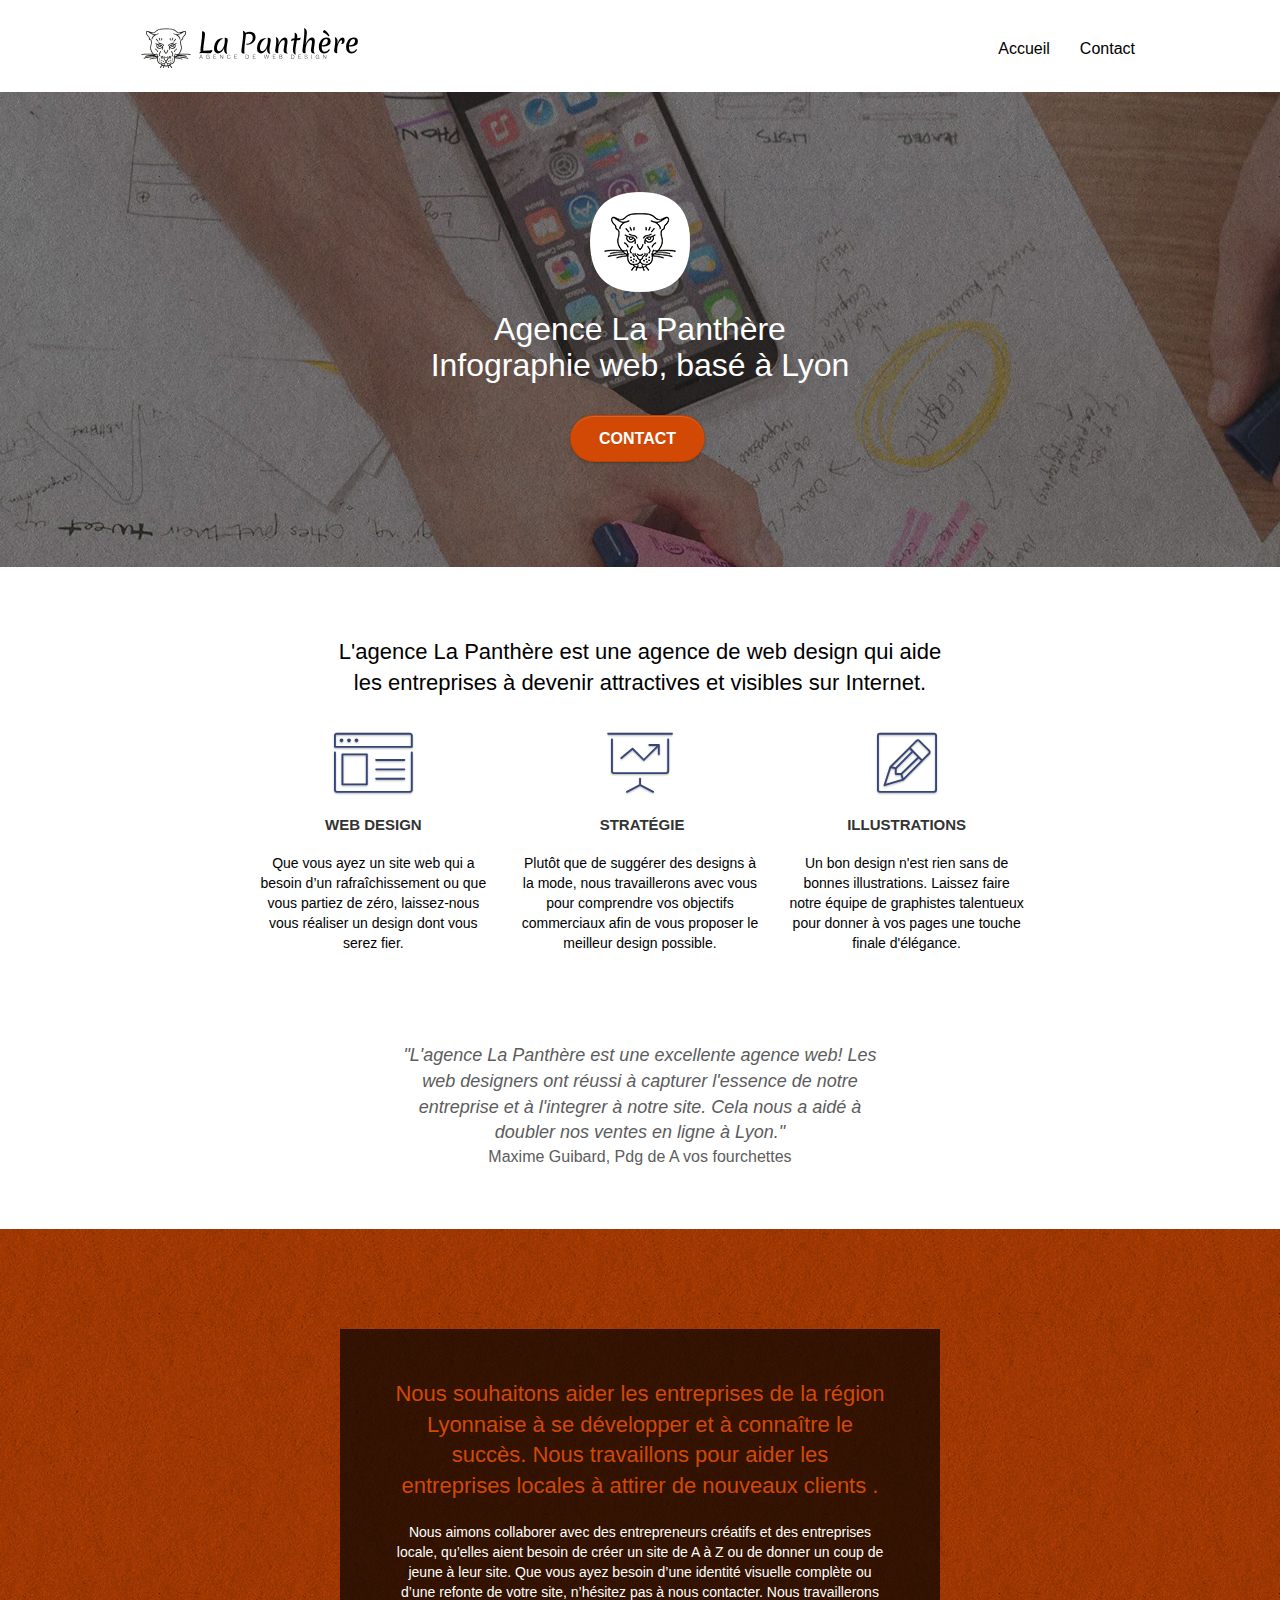
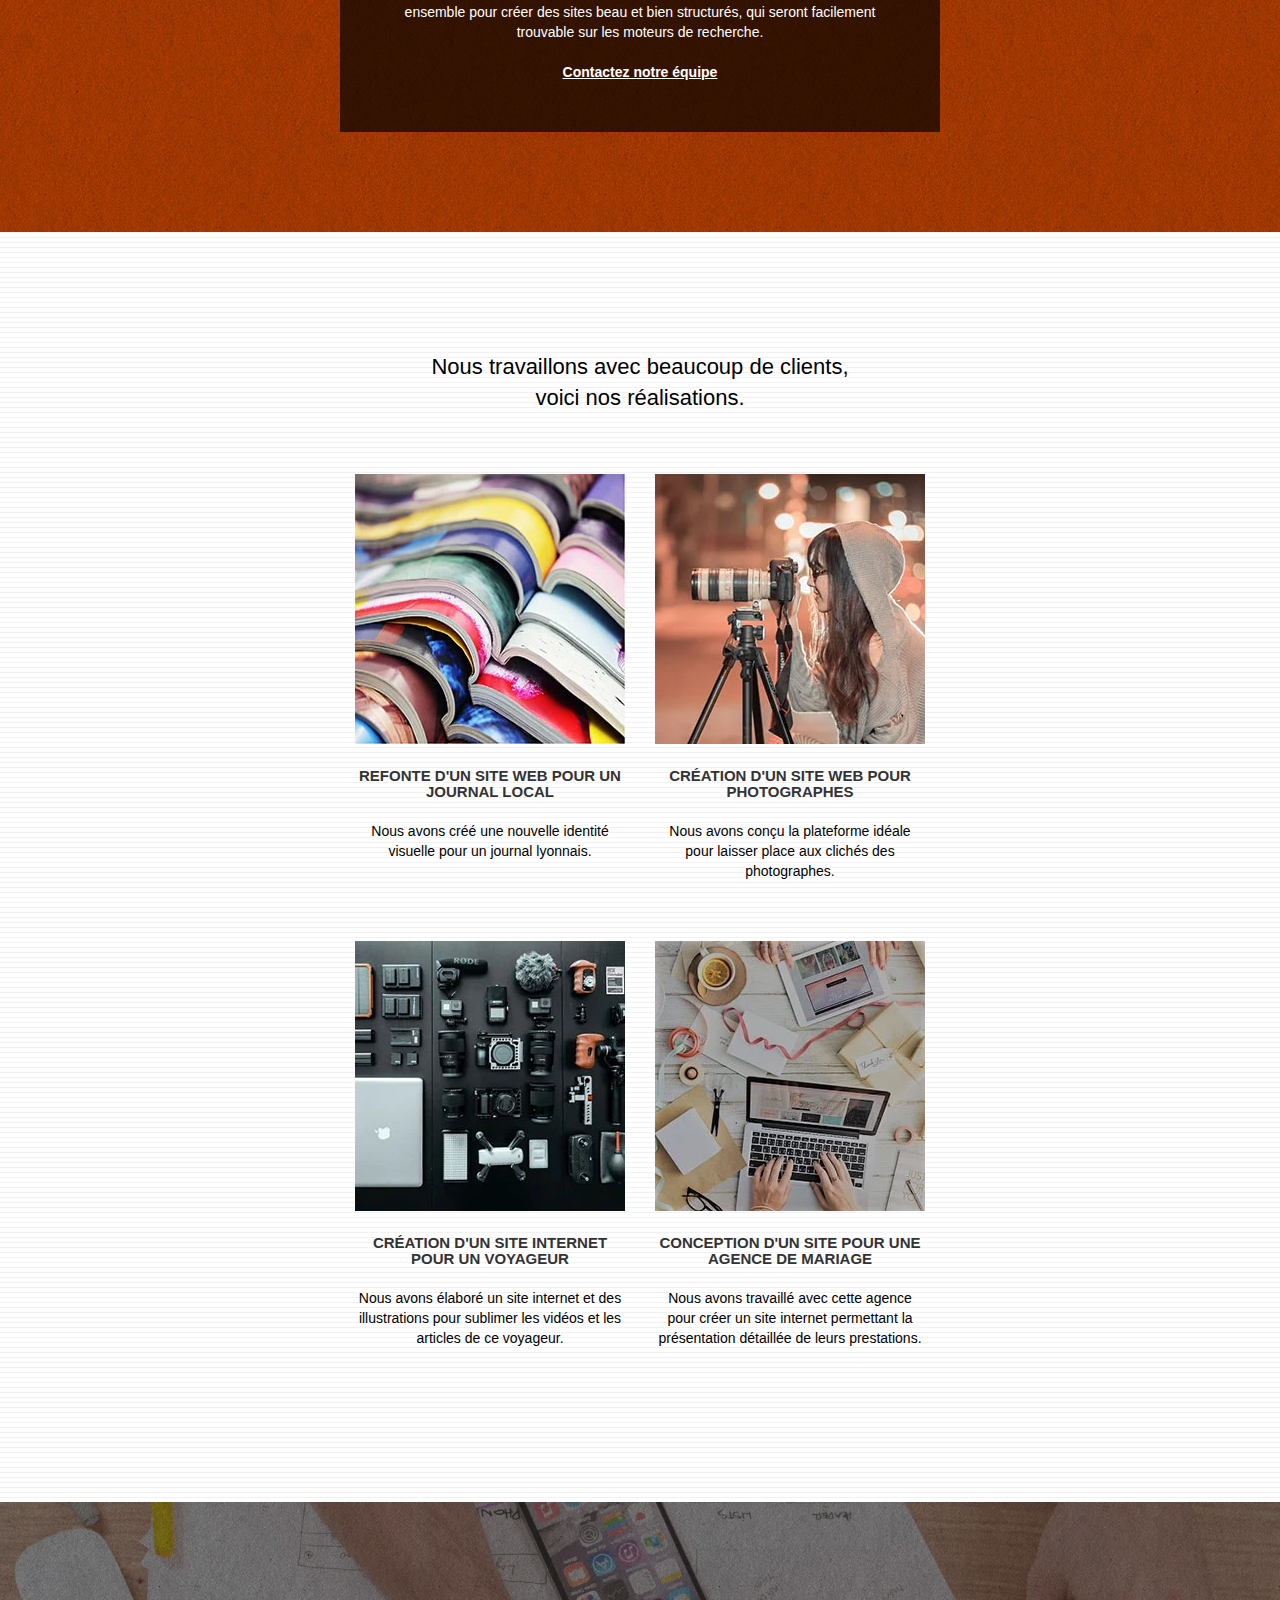
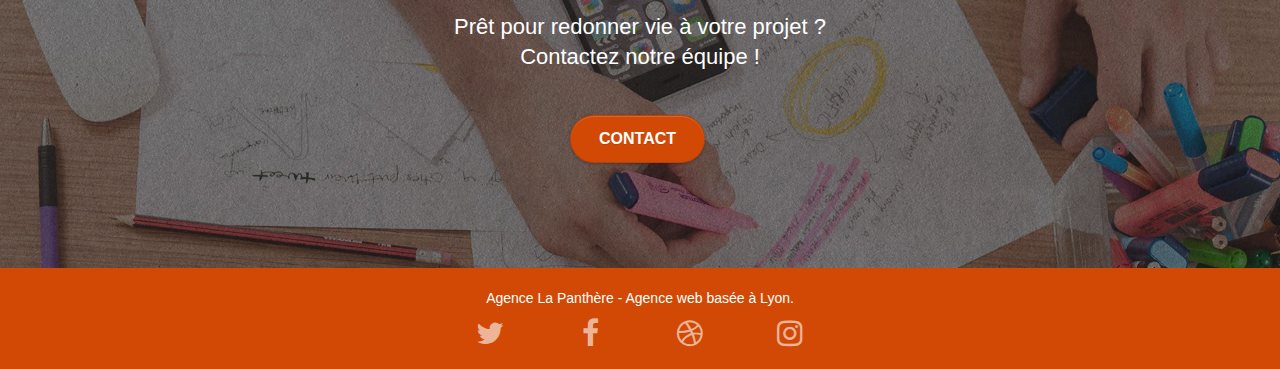
<file: index.html>
<!doctype html>
<html lang="fr">
<head>
    <meta charset="utf-8">
    <meta name="description" content="Entreprise de webdesign basé à Lyon, pour faire gagner en attractivité et visibilité votre entreprise">
    <meta name="viewport" content="width=device-width, initial-scale=1.0, viewport-fit=cover">
    <link rel="shortcut icon" type="image/png" href="favicon.jpg">
    
	<link rel="preload" as="style" href="./css/bootstrap.css">
	<link rel="stylesheet" href="./css/bootstrap.css">
	<link rel="stylesheet" type="text/css" href="style.css">
	<link rel="stylesheet" type="text/css" href="./css/font-awesome.css">
	<link rel="stylesheet" type="text/css" href="./css/et-line.css">
	
    
	<script src="./js/jquery-2.1.0.js" async></script>
	<script src="./js/bootstrap.js" async></script>
	<script src="./js/blocs.js" async></script>
	<script src="./js/jquery.touchSwipe.js" defer></script>
	<script src="./js/gmaps.js" async></script>

    <title>La Panthère - Entreprise webdesign de Lyon</title>

    
<!-- Analytics -->
 
<!-- Analytics END -->
    
</head>
<body>
<!-- Principal conteneur -->
<div class="page-container">
    
<!-- bloc-0 -->
<div class="bloc bgc-white l-bloc " id="bloc-0">
	<div class="container bloc-sm">
		<nav class="navbar row">
			<div class="navbar-header">
				<a class="navbar-brand" href="index.html"><img src="img/agence-la-panthere-monochrome.svg" alt="Logo de l'entreprise de webdesign de Lyon La Panthère"/></a>
				<button id="nav-toggle" type="button" class="ui-navbar-toggle navbar-toggle" data-toggle="collapse" data-target=".navbar-1">
					<span class="sr-only">Toggle navigation</span><span class="icon-bar"></span><span class="icon-bar"></span><span class="icon-bar"></span>
				</button>
			</div>
			<div class="collapse navbar-collapse navbar-1 special-dropdown-nav">
				<ul class="site-navigation nav navbar-nav">
					<li>
						<a href="index.html">Accueil</a>
					</li>

					<li>
						<a href="contact.html">Contact</a>
					</li>
				</ul>
			</div>
		</nav>
	</div>
</div>
<!-- bloc-0 END -->

<!-- bloc-1-presentation -->
<div class="bloc bgc-dark-slate-blue bg-banniere d-bloc bg-t-edge bloc-bg-texture texture-paper b-parallax" id="bloc-1-hero">
	<div class="container bloc-lg">
		<div class="row tight-width-whitespace">
			<div class="col-sm-12">
				<img src="img/logo.webp" class="center-block image-resize-mode" alt="Logo de l'entreprise de webdesign de Lyon La Panthère" />
				<h1 class="text-center hero-bloc-text white ">
					Agence La Panthère <br/>
					Infographie web, basé à Lyon
				</h1>
				<div class="text-center">
					<a href="contact.html" class="btn btn-lg btn-clean btn-rd cta-hero btn-atomic-tangerine" id="cta-hero">Contact</a>
				</div>
			</div>
		</div>
	</div>
</div>
<!-- bloc-1-presentation END -->

<!-- bloc-2-services -->
<div class="bloc bgc-white l-bloc" id="bloc-2-services">
	<div class="container bloc-md">
		<div class="row">
			<div class="col-sm-12 text-center">
				<h2>L'agence La Panthère est une agence de web design qui aide <br /> les entreprises à devenir attractives et visibles sur Internet.</h2>
			</div>
		</div>
		<div class="row voffset-lg med-width-whitespace">
			<div class="col-sm-4">
				<div class="text-center">
					<span class="et-icon-browser sm-shadow icon-dark-slate-blue icons icon-lg"></span>
				</div>
				<h3 class="mg-md text-center">
					Web design
				</h3>
				<p class="text-center ">
					Que vous ayez un site web qui a besoin d&rsquo;un rafraîchissement ou que vous partiez de zéro, laissez-nous vous réaliser un design dont vous serez fier.
				</p>
			</div>
			<div class="col-sm-4">
				<div class="text-center">
					<span class="et-icon-presentation sm-shadow icon-dark-slate-blue icons icon-lg"></span>
				</div>
				<h3 class="mg-md text-center">
					&nbsp;Stratégie
				</h3>
				<p class="text-center ">
					Plutôt que de suggérer des designs à la mode, nous travaillerons avec vous pour comprendre vos objectifs commerciaux afin de vous proposer le meilleur design possible.<br>
				</p>
			</div>
			<div class="col-sm-4">
				<div class="text-center">
					<span class="et-icon-edit sm-shadow icon-dark-slate-blue icons icon-lg"></span>
				</div>
				<h3 class="mg-md text-center">
					Illustrations
				</h3>
				<p class="text-center ">
					Un bon design n'est rien sans de bonnes illustrations. Laissez faire notre équipe de graphistes talentueux pour donner à vos pages une touche finale d'élégance.
				</p>
			</div>
		</div>
		<div class="row voffset-lg voffset">
			<div class="col-xs-12 col-md-8 col-md-offset-2 text-center">
				<p class="citation">"L'agence La Panthère est une excellente agence web! Les <br/> web designers ont réussi à capturer l'essence de notre <br/> entreprise et à l'integrer à notre site. Cela nous a aidé à <br/> doubler nos ventes en ligne à Lyon." </p>
				<p class="citation_author">Maxime Guibard, Pdg de A vos fourchettes</p>

			</div>
		</div>
	</div>
</div>
<!-- bloc-2-services END -->

<!-- bloc-3-what-i-do -->
<div class="bloc tc-white bgc-atomic-tangerine bg-presentation d-bloc bloc-bg-texture texture-paper b-parallax" id="bloc-3-what-i-do">
	<div class="container bloc-lg">
		<div class="row tight-width-whitespace black-background">
			<div class="col-sm-12">
				<h2 class="mg-md text-center tc-white">
					Nous souhaitons aider les entreprises de la région Lyonnaise à se développer et à connaître le succès. Nous travaillons pour aider les entreprises locales à attirer de nouveaux clients .<br>
				</h2>
				<p class="text-center white">
					Nous aimons collaborer avec des entrepreneurs créatifs et des entreprises locale, qu’elles aient besoin de créer un site de A à Z ou de donner un coup de jeune à leur site. Que vous ayez besoin d’une identité visuelle complète ou d’une refonte de votre site, n’hésitez pas à nous contacter. Nous travaillerons ensemble pour créer des sites beau et bien structurés, qui seront facilement trouvable sur les moteurs de recherche. <br><br><a class="ltc-white bold-link" href="contact.html">Contactez notre équipe</a><br>
				</p>
			</div>
		</div>
	</div>
</div>
<!-- bloc-3-what-i-do END -->

<!-- bloc-4-portfolio -->
<div class="bloc bgc-white bg-lines-h2-bg bg-repeat l-bloc" id="bloc-4-portfolio">
	<div class="container bloc-lg">
		<div class="row">
			<div class="col-sm-12 text-center">
				<h2>Nous travaillons avec beaucoup de clients, <br/>voici nos réalisations.</h2>
			</div>
		</div>
		<div class="row tight-width-whitespace portfolio-row">
			<div class="col-sm-6">
				<a href="#" data-lightbox="img/1.webp" data-gallery-id="gallery-1" data-caption="Refonte d'un site web pour un journal local" data-frame="snapshot-lb"><img src="img/1.webp" alt="magazine empilé de couleur" class="img-responsive portfolio-thumb" title="agrandir l'image" /></a>
				<h3 class="mg-md text-center">
					Refonte d'un site web pour un journal local
				</h3>
				<p class="text-center">
					Nous avons créé une nouvelle identité visuelle pour un journal lyonnais.
				</p>
			</div>
			<div class="col-sm-6">
				<a href="#" data-lightbox="img/2.webp" data-gallery-id="gallery-1" data-caption="Création d'un site web pour photographes" data-frame="snapshot-lb"><img src="img/2.webp" class="img-responsive portfolio-thumb" alt="jeune fille avec un appareil photo sur trepied" title="agrandir l'image"/></a>
				<h3 class="mg-md text-center">
					Création d'un site web pour photographes
				</h3>
				<p class="text-center">
					Nous avons conçu la plateforme idéale pour laisser place aux clichés des photographes.
				</p>
			</div>
		</div>
		<div class="row tight-width-whitespace portfolio-row">
			<div class="col-sm-6">
				<a href="#" data-lightbox="img/3.webp" data-gallery-id="gallery-1" data-caption="Création d'un site internet pour un voyageur" data-frame="snapshot-lb"><img src="img/3.webp" class="img-responsive portfolio-thumb" alt="vue du dessus d'accessoire multimédia pour prises de vues" title="agrandir l'image"/></a>
				<h3 class="mg-md text-center">
					Création d'un site internet pour un voyageur
				</h3>
				<p class="text-center">
					Nous avons élaboré un site internet et des illustrations pour sublimer les vidéos et les articles de ce voyageur.
				</p>
			</div>
			<div class="col-sm-6">
				<a href="#" data-lightbox="img/4.webp" data-gallery-id="gallery-1" data-caption="Conception d'un site pour une agence de mariage" data-frame="snapshot-lb"><img src="img/4.webp" class="img-responsive portfolio-thumb" alt="vue de dessus d'un bureau de travail pour un mariage" title="agrandir l'image" /></a>
				<h3 class="mg-md text-center">
					Conception d'un site pour une agence de mariage
				</h3>
				<p class="text-center">
					Nous avons travaillé avec cette agence pour créer un site internet permettant la présentation détaillée de leurs prestations.
				</p>
			</div>
		</div>
	</div>
</div>
<!-- bloc-4-portfolio END -->

<!-- bloc-5-cta -->
<div class="bloc bgc-dark-slate-blue bg-banniere d-bloc bloc-bg-texture texture-paper" id="bloc-5-cta">
	<div class="container bloc-lg">
		<div class="row">
			<h2 class="mg-md text-center white relative">
				Prêt pour redonner vie à votre projet ?<br>Contactez notre équipe !
			</h2>
			<div class="col-sm-12 text-center">
				<a href="contact.html" class="btn btn-atomic-tangerine btn-clean btn-rd btn-lg cta-hero">Contact</a>
			</div>
		</div>
	</div>
</div>
<!-- bloc-5-cta END -->

<!-- Footer - bloc-8 -->
<footer class="bloc bgc-atomic-tangerine d-bloc" id="bloc-8">
	<div class="container bloc-sm">
		<div class="row">
			<div class="col-sm-12">
				<p class="text-center white">
					Agence La Panthère - Agence web basée à Lyon.<br>
				</p>
				<div class="row row-no-gutters social">
					<div class="col-sm-3">
						<div class="text-center">
							<a class="social touch-size" href="index.html" title="Twitter"><span class="fa fa-twitter icon-md"></span></a>
						</div>
					</div>
					<div class="col-sm-3">
						<div class="text-center">
							<a class="social touch-size" href="index.html" title="Facebook"><span class="fa fa-facebook icon-md"></span></a>
						</div>
					</div>
					<div class="col-sm-3">
						<div class="text-center">
							<a class="social touch-size" href="index.html" title="Dribble"><span class="fa fa-dribbble icon-md"></span></a>
						</div>
					</div>
					<div class="col-sm-3">
						<div class="text-center">
							<a class="social touch-size" href="index.html" title="Instagram"><span class="fa fa-instagram icon-md"></span></a>
						</div>
					</div>

				</div>
				
			</div>
		</div>
	</div>
</footer>
<!-- Footer - bloc-8 END -->

</div>
<!-- Principal conteneur END -->
    

</body>
</html>
</file>
<file: style.css>
body {
    margin: 0;
    padding: 0;
    background: #FFF;
    overflow-x: hidden;
    -webkit-font-smoothing: antialiased;
    -moz-osx-font-smoothing: grayscale;
}

a,
button {
    transition: all .3s ease-in-out;
    outline: none!important;
}

a:hover {
    text-decoration: none;
    cursor: pointer;
}

#page-loading-blocs-notifaction {
    position: fixed;
    top: 0;
    bottom: 0;
    width: 100%;
    z-index: 100000;
    background: #FFFFFF url("img/pageload-spinner.gif") no-repeat center center;
}

.bloc {
    width: 100%;
    clear: both;
    background: 50% 50% no-repeat;
    padding: 0 50px;
    -webkit-background-size: cover;
    -moz-background-size: cover;
    -o-background-size: cover;
    background-size: cover;
    position: relative;
}

.bloc .container {
    padding-left: 0;
    padding-right: 0;
}

.bloc-lg {
    padding: 100px 50px;
}

.bloc-md {
    padding: 50px;
}

.bloc-sm {
    padding: 20px 50px;
}

.bg-center,
.bg-l-edge,
.bg-r-edge,
.bg-t-edge,
.bg-b-edge,
.bg-tl-edge,
.bg-bl-edge,
.bg-tr-edge,
.bg-br-edge,
.bg-repeat {
    -webkit-background-size: auto!important;
    -moz-background-size: auto!important;
    -o-background-size: auto!important;
    background-size: auto!important;
}

.bg-repeat {
    background: repeat;
}

.bg-t-edge {
    background: top no-repeat;
}

.bloc-bg-texture::before {
    content: "";
    background-size: 2px 2px;
    position: absolute;
    top: 0;
    bottom: 0;
    left: 0;
    right: 0;
}

.texture-paper::before {
    background: url("img/texture-paper_1.webp");
    background-size: 280px 280px;
}

.b-parallax {
    background-attachment: fixed;
}

.d-bloc {
    color: rgb(255, 255, 255);
}

.d-bloc button:hover {
    color: rgba(255, 255, 255, .9);
}

.d-bloc .icon-round,
.d-bloc .icon-square,
.d-bloc .icon-rounded,
.d-bloc .icon-semi-rounded-a,
.d-bloc .icon-semi-rounded-b {
    border-color: rgba(255, 255, 255, .9);
}

.d-bloc .divider-h span {
    border-color: rgba(255, 255, 255, .2);
}

.d-bloc .a-btn,
.d-bloc .navbar a,
.d-bloc .navbar-brand,
.d-bloc a .icon-sm,
.d-bloc a .icon-md,
.d-bloc a .icon-lg,
.d-bloc a .icon-xl,
.d-bloc h1 a,
.d-bloc h2 a,
.d-bloc h3 a,
.d-bloc h4 a,
.d-bloc h5 a,
.d-bloc h6 a,
.d-bloc p a {
    color: rgba(255, 255, 255, .6);
}

.d-bloc .a-btn:hover,
.d-bloc .navbar a:hover,
.d-bloc .navbar-brand:hover,
.d-bloc a:hover .icon-sm,
.d-bloc a:hover .icon-md,
.d-bloc a:hover .icon-lg,
.d-bloc a:hover .icon-xl,
.d-bloc h1 a:hover,
.d-bloc h2 a:hover,
.d-bloc h3 a:hover,
.d-bloc h4 a:hover,
.d-bloc h5 a:hover,
.d-bloc h6 a:hover,
.d-bloc p a:hover {
    color: rgba(255, 255, 255, 1);
}

.d-bloc .navbar-toggle .icon-bar {
    background: rgba(255, 255, 255, 1);
}

.d-bloc .btn-wire,
.d-bloc .btn-wire:hover {
    color: rgba(255, 255, 255, 1);
    border-color: rgba(255, 255, 255, 1);
}

.d-bloc .panel {
    color: rgba(0, 0, 0, .5);
}

.d-bloc .panel button:hover {
    color: rgba(0, 0, 0, .7);
}

.d-bloc .panel icon {
    border-color: rgba(0, 0, 0, .7);
}

.d-bloc .panel .divider-h span {
    border-color: rgba(0, 0, 0, .1);
}

.d-bloc .panel .a-btn {
    color: rgba(0, 0, 0, .6);
}

.d-bloc .panel .a-btn:hover {
    color: rgba(0, 0, 0, 1);
}

.d-bloc .panel .btn-wire,
.d-bloc .panel .btn-wire:hover {
    color: rgba(0, 0, 0, .7);
    border-color: rgba(0, 0, 0, .3);
}

.d-bloc .panel,
.l-bloc {
    color: rgba(0, 0, 0, .5);
}

.d-bloc .panel button:hover,
.l-bloc button:hover {
    color: rgba(0, 0, 0, .7);
}

.l-bloc .icon-round,
.l-bloc .icon-square,
.l-bloc .icon-rounded,
.l-bloc .icon-semi-rounded-a,
.l-bloc .icon-semi-rounded-b {
    border-color: rgba(0, 0, 0, .7);
}

.d-bloc .panel .divider-h span,
.l-bloc .divider-h span {
    border-color: rgba(0, 0, 0, .1);
}

.d-bloc .panel .a-btn,
.l-bloc .a-btn,
.l-bloc .navbar a,
.l-bloc .navbar-brand,
.l-bloc a .icon-sm,
.l-bloc a .icon-md,
.l-bloc a .icon-lg,
.l-bloc a .icon-xl,
.l-bloc h1 a,
.l-bloc h2 a,
.l-bloc h3 a,
.l-bloc h4 a,
.l-bloc h5 a,
.l-bloc h6 a,
.l-bloc p a {
    color: rgba(0, 0, 0, .6);
}

.d-bloc .panel .a-btn:hover,
.l-bloc .a-btn:hover,
.l-bloc .navbar a:hover,
.l-bloc .navbar-brand:hover,
.l-bloc a:hover .icon-sm,
.l-bloc a:hover .icon-md,
.l-bloc a:hover .icon-lg,
.l-bloc a:hover .icon-xl,
.l-bloc h1 a:hover,
.l-bloc h2 a:hover,
.l-bloc h3 a:hover,
.l-bloc h4 a:hover,
.l-bloc h5 a:hover,
.l-bloc h6 a:hover,
.l-bloc p a:hover {
    color: rgba(0, 0, 0, 1);
}

.l-bloc .navbar-toggle .icon-bar {
    color: rgba(0, 0, 0, .6);
}

.d-bloc .panel .btn-wire,
.d-bloc .panel .btn-wire:hover,
.l-bloc .btn-wire,
.l-bloc .btn-wire:hover {
    color: rgba(0, 0, 0, .7);
    border-color: rgba(0, 0, 0, .3);
}

.voffset {
    margin-top: 30px;
}

.voffset-lg {
    margin-top: 80px;
}

.row-no-gutters {
    margin-right: 0;
    margin-left: 0;
}

.row.row-no-gutters > [class^="col-"],
.row.row-no-gutters > [class*=" col-"] {
    padding-right: 0;
    padding-left: 0;
}

#bloc-1-hero h1 {
    font-size: 32px;
}

.navbar {
    margin-bottom: 0;
    z-index: 1;
}

.navbar-brand {
    height: auto;
    padding: 3px 15px;
    font-size: 25px;
    font-weight: normal;
    font-weight: 600;
    line-height: 44px;
}

.navbar-brand img {
    height: 40px;
    width: 217px;
    margin: 0 5px 0 0;
    display: inline;
}

.navbar-brand img[src$=svg] {
    min-width: 100px;
}

.nav-center .navbar-brand img {
    margin: 0;
}

.navbar .nav {
    padding-top: 2px;
    margin-right: -16px;
    float: right;
    z-index: 1;
}

.nav > li {
    float: left;
    margin-top: 4px;
    font-size: 16px;
}

.navbar-nav .open .dropdown-menu > li > a {
    text-align: inherit;
}

.nav > li a:hover,
.nav > li a:focus {
    background: transparent;
}

.navbar-toggle {
    margin: 10px 10px 0 0;
    border: 0px;
}

.navbar-toggle:hover {
    background: transparent!important;
}

.navbar-toggle .icon-bar {
    background-color: rgba(0, 0, 0, .5);
    width: 26px;
}

.nav-invert .navbar .nav {
    float: left;
}

.nav-invert .navbar-header,
.nav-invert .navbar-brand {
    float: right;
    position: relative;
    z-index: 2;
}

@media (min-width: 768px) {
    .site-navigation {
        position: absolute;
        top: 50%;
        right: 20px;
        transform: translate(0, -50%);
        -webkit-transform: translateY(-50%);
    }
    .nav > li .dropdown-menu a,
    .nav > li .dropdown-menu a:hover {
        color: #484848;
    }
    .nav-invert .site-navigation {
        left: 0;
        right: 0;
    }
    .nav-center {
        text-align: center;
    }
    .nav-center .navbar-header {
        width: 100%;
    }
    .nav-center .navbar-header,
    .nav-center .navbar-brand,
    .nav-center .nav > li {
        float: none;
        display: inline-block;
    }
    .nav-center .site-navigation {
        position: relative;
        width: 100%;
        right: 0;
        margin-right: 0px;
        margin-top: 20px;
    }
    .nav-center.mini-nav .navbar-toggle {
        float: none;
        margin: 10px auto 0;
    }
}

.nav > li > .dropdown a {
    background: none!important;
    display: block;
    padding: 14px 15px;
}

nav .caret {
    margin: 0 5px;
}

.dropdown-menu .dropdown-menu {
    top: -8px;
    left: 100%;
}

.dropdown-menu .dropmenu-flow-right {
    top: 100%;
    left: 0;
    margin-left: -1px;
    border-top-left-radius: 0;
    border-top-right-radius: 0;
}

.dropdown-menu .dropdown span {
    border: 4px solid black;
    border-top-color: transparent;
    border-right-color: transparent;
    border-bottom-color: transparent;
    margin: 6px -5px 0 0!important;
    float: right;
}

.mg-md {
    margin-top: 10px;
    margin-bottom: 20px;
}

.mg-lg {
    margin-top: 10px;
    margin-bottom: 40px;
}

.btn {
    margin: 0 5px 5px 0;
}

.btn.pull-right {
    margin: 0 0 5px 5px;
}

.btn-d,
.btn-d:hover,
.btn-d:focus {
    color: #FFF;
    background: rgba(0, 0, 0, .3);
}

button {
    outline: none!important;
}

.btn-rd {
    border-radius: 40px;
}

.btn-clean {
    border: 1px solid rgba(0, 0, 0, .08);
    border-bottom-color: rgba(0, 0, 0, .1);
    text-shadow: 0 1px 0 rgba(0, 0, 1, .1);
    box-shadow: 0 1px 3px rgba(0, 0, 1, .25), inset 0 1px 0 0 rgba(255, 255, 255, .15);
}

.icon-md {
    font-size: 30px!important;
    width: 48px;
}

.icon-lg {
    font-size: 60px!important;
}

.sm-shadow {
    text-shadow: 0 1px 2px rgba(0, 0, 0, .3);
}

.panel-sq,
.panel-sq .panel-heading,
.panel-sq .panel-footer {
    border-radius: 0;
}

.panel-rd {
    border-radius: 30px;
}

.panel-rd .panel-heading {
    border-radius: 29px 29px 0 0;
}

.panel-rd .panel-footer {
    border-radius: 0 0 29px 29px;
}

.form-control {
    border-color: rgba(0, 0, 0, .1);
    box-shadow: none;
    height: 50px;
}

.scrollToTop {
    width: 40px;
    height: 40px;
    position: fixed;
    bottom: 20px;
    right: 20px;
    z-index: 500;
    transition: all .3s ease-in-out;
}

.scrollToTop span {
    margin-top: 6px;
}

.showScrollTop {
    font-size: 14px;
    opacity: 1;
}

a[data-lightbox] {
    position: relative;
    display: block;
    text-align: center;
}

a[data-lightbox]:hover::before {
    content: "+";
    font-family: "HelveticaNeue-Light", "Helvetica Neue Light", "Helvetica Neue", Helvetica, Arial;
    font-size: 32px;
    width: 50px;
    height: 50px;
    margin-left: -25px;
    border-radius: 50%;
    background: rgba(0, 0, 0, .6);
    color: #FFF;
    font-weight: 100;
    z-index: 1;
    position: absolute;
    top: 50%;
    transform: translateY(-50%);
    -webkit-transform: translateY(-50%);
}

a[data-lightbox]:hover img {
    opacity: 0.6;
    -webkit-animation-fill-mode: none;
    animation-fill-mode: none;
}

#lightbox-modal {
    display: flex;
    align-items: center;
}

#lightbox-modal .modal-dialog {
    width: 90%;
    max-width: 900px;
    margin: 0 auto 0;
}

#lightbox-modal .modal-dialog img {
    max-height: 90vh;
    margin: 0 auto;
}

.lightbox-caption {
    padding: 20px;
    color: #FFF;
    background: rgba(0, 0, 0, .5);
    position: absolute;
    left: 15px;
    right: 15px;
    bottom: 5px;
}

.close-lightbox {
    color: #FFF;
    font-size: 30px;
    position: absolute;
    top: 20px;
    right: 20px;
    z-index: 20;
    background: rgba(0, 0, 0, .5);
    border: none;
    line-height: 30px;
    padding: 0 9px 5px;
    opacity: 0.3;
}

.close-lightbox:hover,
.next-lightbox:hover,
.prev-lightbox:hover {
    opacity: 1.0;
    color: #FFF;
}

.next-lightbox,
.prev-lightbox {
    font-size: 20px;
    color: rgba(255, 255, 255, .9);
    background: rgba(0, 0, 0, .5);
    transition: all .2s ease-in-out;
    position: absolute;
    top: 45%;
    z-index: 1;
    opacity: 0.4;
}

.next-lightbox {
    padding: 6px 8px 1px 13px;
    right: 25px;
}

.prev-lightbox {
    padding: 6px 13px 1px 10px;
    left: 25px;
}

.snapshot-lb .modal-body {
    padding-bottom: 45px;
}

.snapshot-lb .lightbox-caption {
    padding: 0;
    color: rgba(0, 0, 0, .5);
    background: none;
}

h1,
h2,
h3,
h4,
h5,
h6,
p,
label,
.btn,
a {
    font-family: "helvetica";
    font-weight: 400;
    color: black!important;
}

.container {
    max-width: 1000px;
}

.hero-bloc-text {
    font-size: 38px;
}

.hero-bloc-text-sub {
    font-size: 36px;
}

.statement-bloc-text {
    line-height: 26px;
    font-style: italic;
    font-size: 20px;
    text-align: center;
    font-weight: lighter;
    max-width: 520px;
    margin: auto auto auto auto;
}

p {
    font-size: 14px;
}

.tight-width-whitespace {
    max-width: 600px;
    margin: auto auto auto auto;
}

.h1 {
    font-size: 20px;
    font-family: "Open Sans";
}

.cta-hero {
    margin-top: 22px;
    color: #FFFFFF!important;
    text-transform: uppercase;
    padding: 12px 28px 12px 28px;
    font-size: 16px;
    font-weight: 700;
}

.social {
    max-width: 400px;
    margin: auto auto auto auto;
}

h2 {
    font-size: 22px;
    line-height: 1.4em;
}

h3 {
    font-size: 15px;
    text-transform: uppercase;
    font-weight: 700;
    color: #333333!important;
}

.med-width-whitespace {
    max-width: 800px;
    margin: auto auto auto auto;
    box-shadow: 0px 0px 0px #000000;
}

h1 {
    color: #333333!important;
}

h4 {
    color: #333333!important;
}

.icons {
    margin-bottom: 14px;
    margin-top: 24px;
}

.white {
    color: #FFFFFF!important;
}

.portfolio-thumb {
    margin-bottom: 24px;
    width: 100%;
    height: 100%;
}

.portfolio-row {
    margin-bottom: 44px;
    margin-top: 50px;
}

.avatar {
    box-shadow: 0px 4px 9px rgba(0, 0, 0, 0.3);
}

.black-background {
    background-color: rgb(8, 6, 1, 0.7);
    padding: 40px 40px 40px 40px;
}

.bold-link {
    font-weight: 900;
    text-decoration: underline!important;
}

.bgc-white {
    background-color: #FFFFFF;
}

.bgc-dark-slate-blue {
    background-color: #364577;
}

.bgc-atomic-tangerine {
    background-color: #D14904;
}

.tc-white {
    color: #D14904!important;
}

.btn-atomic-tangerine {
    background: #D14904;
    color: #FFFFFF!important;
}

.btn-atomic-tangerine:hover {
    background: #c27956!important;
    color: #FFFFFF!important;
}

.ltc-white {
    color: #FFFFFF!important;
}

.ltc-white:hover {
    color: #cccccc!important;
}

.ltc-atomic-tangerine {
    color: #F3976C!important;
}

.ltc-atomic-tangerine:hover {
    color: #c27956!important;
}

.icon-dark-slate-blue {
    color: #364577!important;
    border-color: #364577!important;
}

.bg-dots-bg {
    background-image: url("img/dots-bg.webp");
}

.bg-lines-h2-bg {
    background-image: url("img/lines-h2-bg.webp");
}

.bg-banniere {
    background-image: url("img/agence-la-panthere.webp");
}

.bg-presentation {
    background-image: url("img/image-de-presentation.webp");
}

@media (max-width: 1024px) {
    .bloc {
        padding-left: 20px;
        padding-right: 20px;
    }
    .bloc.full-width-bloc,
    .bloc-tile-2.full-width-bloc .container,
    .bloc-tile-3.full-width-bloc .container,
    .bloc-tile-4.full-width-bloc .container {
        padding-left: 0;
        padding-right: 0;
    }
}

@media (max-width: 992px) and (min-width: 768px) {
    .navbar .nav {
        max-width: 80%
    }
    .nav-center.navbar .nav {
        max-width: 100%
    }
}

@media only screen and (min-width: 768px) and (max-width: 1024px) and (orientation: landscape) {
    .b-parallax {
        background-attachment: scroll;
    }
}

@media only screen and (min-width: 1024px) and (max-width: 1366px) and (-webkit-min-device-pixel-ratio: 1.5) {
    .b-parallax {
        background-attachment: scroll;
    }
}

@media (max-width: 991px) {
    .container {
        width: 100%;
    }
    .b-parallax {
        background-attachment: scroll;
    }
    .page-container,
    #hero-bloc {
        overflow-x: hidden;
        position: relative;
    }
    .bloc-group,
    .bloc-group .bloc {
        display: block;
        width: 100%;
    }
    .bloc-fill-screen .fill-bloc-top-edge,
    .bloc-fill-screen .fill-bloc-bottom-edge {
        padding: 0 20px;
    }
}

@media (max-width: 767px) {
    .page-container {
        overflow-x: hidden;
        position: relative;
    }
    h1,
    h2,
    h3,
    h4,
    h5,
    h6,
    p,
    #disqus_thread {
        padding-left: 10px!important;
        padding-right: 10px!important;
    }
    .b-parallax {
        background-attachment: scroll;
    }
    .navbar .nav {
        padding-top: 0;
        border-top: 1px solid rgba(0, 0, 0, .2);
        float: none!important;
    }
    .navbar.row {
        margin-left: 0;
        margin-right: 0;
    }
    .site-navigation {
        position: inherit;
        transform: none;
        -webkit-transform: none;
        -ms-transform: none;
    }
    .nav > li {
        margin-top: 0;
        border-bottom: 1px solid rgba(0, 0, 0, .1);
        background: rgba(0, 0, 0, .05);
        text-align: left;
        padding-left: 15px;
        width: 100%;
        padding-top: 13px;
        padding-bottom: 13px;
    }
    .nav > li:hover {
        background: rgba(0, 0, 0, .08);
    }
    .dropdown .dropdown a .caret {
        float: none;
        margin: 5px 0 0 10px!important;
        border: 4px solid black;
        border-bottom-color: transparent;
        border-right-color: transparent;
        border-left-color: transparent;
    }
    #hero-bloc .navbar .nav {
        background: rgba(0, 0, 0, .8);
    }
    #hero-bloc .navbar .nav a {
        color: rgba(255, 255, 255, .6);
    }
    .hero {
        padding: 50px 0;
    }
    .hero-nav {
        left: -1px;
        right: -1px;
    }
    .navbar-collapse {
        padding: 0;
        overflow-x: hidden;
        -webkit-box-shadow: none;
        box-shadow: none;
    }
    .navbar-brand img {
        max-height: 40px;
        width: auto;
    }
    .nav-invert .navbar-header {
        float: none;
        width: 100%;
    }
    .nav-invert .navbar-toggle {
        float: left;
        margin-left: 10px;
    }
    .bloc {
        padding-left: 0;
        padding-right: 0;
    }
    .bloc-xxl,
    .bloc-xl,
    .bloc-lg {
        padding: 40px 0;
    }
    .bloc-sm,
    .bloc-md {
        padding-left: 0;
        padding-right: 0;
    }
    .bloc-tile-2 .container,
    .bloc-tile-3 .container,
    .bloc-tile-4 .container,
    .bloc-fill-screen .fill-bloc-top-edge,
    .bloc-fill-screen .fill-bloc-bottom-edge {
        padding-left: 0;
        padding-right: 0;
    }
    .a-block {
        padding: 0 10px;
    }
    .btn-dwn {
        display: none;
    }
    .voffset {
        margin-top: 5px;
    }
    .voffset-md {
        margin-top: 20px;
    }
    .voffset-lg {
        margin-top: 30px;
    }
    form {
        padding: 5px;
    }
    .close-lightbox {
        display: inline-block;
    }
    .blocsapp-device-iphone5 {
        background-size: 216px 425px;
        padding-top: 60px;
        width: 216px;
        height: 425px;
    }
    .blocsapp-device-iphone5 img {
        width: 180px;
        height: 320px;
    }
}

@media (max-width: 400px) {
    .bloc {
        padding-left: 0;
        padding-right: 0;
    }
}

@media (max-width: 767px) {
    .bloc-mob-center-text {
        text-align: center;
    }
}

.relative{
    position: relative;
}

.citation{
    font-size: 18px;
    font-style: italic;
    color: #5c5c5c !important;
    margin-bottom: 0;
}

.citation_author{
    font-size: 16px;
    color: #5c5c5c !important;
    margin-top: 0;
}

.image-resize-mode{
    width: 100px;
    height: 100px;
}

a:focus{
    border: dashed 2px black  ;
}

.touch-size{
    padding: 20px;
}
</file>
<file: css/et-line.css>
@font-face {
    font-family: et-line;
    src: url(../fonts/et-line.eot);
    src: url(../fonts/et-line.eot?#iefix) format('embedded-opentype'), url(../fonts/et-line.woff) format('woff'), url(../fonts/et-line.ttf) format('truetype'), url(../fonts/et-line.svg#et-line) format('svg');
    font-weight: 400;
    font-style: normal;
    font-display: swap;
}

.et-icon-adjustments,
.et-icon-alarmclock,
.et-icon-anchor,
.et-icon-aperture,
.et-icon-attachment,
.et-icon-bargraph,
.et-icon-basket,
.et-icon-beaker,
.et-icon-bike,
.et-icon-book-open,
.et-icon-briefcase,
.et-icon-browser,
.et-icon-calendar,
.et-icon-camera,
.et-icon-caution,
.et-icon-chat,
.et-icon-circle-compass,
.et-icon-clipboard,
.et-icon-clock,
.et-icon-cloud,
.et-icon-compass,
.et-icon-desktop,
.et-icon-dial,
.et-icon-document,
.et-icon-documents,
.et-icon-download,
.et-icon-dribbble,
.et-icon-edit,
.et-icon-envelope,
.et-icon-expand,
.et-icon-facebook,
.et-icon-flag,
.et-icon-focus,
.et-icon-gears,
.et-icon-genius,
.et-icon-gift,
.et-icon-global,
.et-icon-globe,
.et-icon-googleplus,
.et-icon-grid,
.et-icon-happy,
.et-icon-hazardous,
.et-icon-heart,
.et-icon-hotairballoon,
.et-icon-hourglass,
.et-icon-key,
.et-icon-laptop,
.et-icon-layers,
.et-icon-lifesaver,
.et-icon-lightbulb,
.et-icon-linegraph,
.et-icon-linkedin,
.et-icon-lock,
.et-icon-magnifying-glass,
.et-icon-map,
.et-icon-map-pin,
.et-icon-megaphone,
.et-icon-mic,
.et-icon-mobile,
.et-icon-newspaper,
.et-icon-notebook,
.et-icon-paintbrush,
.et-icon-paperclip,
.et-icon-pencil,
.et-icon-phone,
.et-icon-picture,
.et-icon-pictures,
.et-icon-piechart,
.et-icon-presentation,
.et-icon-pricetags,
.et-icon-printer,
.et-icon-profile-female,
.et-icon-profile-male,
.et-icon-puzzle,
.et-icon-quote,
.et-icon-recycle,
.et-icon-refresh,
.et-icon-ribbon,
.et-icon-rss,
.et-icon-sad,
.et-icon-scissors,
.et-icon-scope,
.et-icon-search,
.et-icon-shield,
.et-icon-speedometer,
.et-icon-strategy,
.et-icon-streetsign,
.et-icon-tablet,
.et-icon-target,
.et-icon-telescope,
.et-icon-toolbox,
.et-icon-tools,
.et-icon-tools-2,
.et-icon-trophy,
.et-icon-tumblr,
.et-icon-twitter,
.et-icon-upload,
.et-icon-video,
.et-icon-wallet,
.et-icon-wine {
    font-family: et-line;
    font-style: normal;
    font-weight: 400;
    font-variant: normal;
    text-transform: none;
    line-height: 1;
    -webkit-font-smoothing: antialiased;
    -moz-osx-font-smoothing: grayscale;
    display: inline-block
}

.et-icon-mobile:before {
    content: "\e000"
}

.et-icon-laptop:before {
    content: "\e001"
}

.et-icon-desktop:before {
    content: "\e002"
}

.et-icon-tablet:before {
    content: "\e003"
}

.et-icon-phone:before {
    content: "\e004"
}

.et-icon-document:before {
    content: "\e005"
}

.et-icon-documents:before {
    content: "\e006"
}

.et-icon-search:before {
    content: "\e007"
}

.et-icon-clipboard:before {
    content: "\e008"
}

.et-icon-newspaper:before {
    content: "\e009"
}

.et-icon-notebook:before {
    content: "\e00a"
}

.et-icon-book-open:before {
    content: "\e00b"
}

.et-icon-browser:before {
    content: "\e00c"
}

.et-icon-calendar:before {
    content: "\e00d"
}

.et-icon-presentation:before {
    content: "\e00e"
}

.et-icon-picture:before {
    content: "\e00f"
}

.et-icon-pictures:before {
    content: "\e010"
}

.et-icon-video:before {
    content: "\e011"
}

.et-icon-camera:before {
    content: "\e012"
}

.et-icon-printer:before {
    content: "\e013"
}

.et-icon-toolbox:before {
    content: "\e014"
}

.et-icon-briefcase:before {
    content: "\e015"
}

.et-icon-wallet:before {
    content: "\e016"
}

.et-icon-gift:before {
    content: "\e017"
}

.et-icon-bargraph:before {
    content: "\e018"
}

.et-icon-grid:before {
    content: "\e019"
}

.et-icon-expand:before {
    content: "\e01a"
}

.et-icon-focus:before {
    content: "\e01b"
}

.et-icon-edit:before {
    content: "\e01c"
}

.et-icon-adjustments:before {
    content: "\e01d"
}

.et-icon-ribbon:before {
    content: "\e01e"
}

.et-icon-hourglass:before {
    content: "\e01f"
}

.et-icon-lock:before {
    content: "\e020"
}

.et-icon-megaphone:before {
    content: "\e021"
}

.et-icon-shield:before {
    content: "\e022"
}

.et-icon-trophy:before {
    content: "\e023"
}

.et-icon-flag:before {
    content: "\e024"
}

.et-icon-map:before {
    content: "\e025"
}

.et-icon-puzzle:before {
    content: "\e026"
}

.et-icon-basket:before {
    content: "\e027"
}

.et-icon-envelope:before {
    content: "\e028"
}

.et-icon-streetsign:before {
    content: "\e029"
}

.et-icon-telescope:before {
    content: "\e02a"
}

.et-icon-gears:before {
    content: "\e02b"
}

.et-icon-key:before {
    content: "\e02c"
}

.et-icon-paperclip:before {
    content: "\e02d"
}

.et-icon-attachment:before {
    content: "\e02e"
}

.et-icon-pricetags:before {
    content: "\e02f"
}

.et-icon-lightbulb:before {
    content: "\e030"
}

.et-icon-layers:before {
    content: "\e031"
}

.et-icon-pencil:before {
    content: "\e032"
}

.et-icon-tools:before {
    content: "\e033"
}

.et-icon-tools-2:before {
    content: "\e034"
}

.et-icon-scissors:before {
    content: "\e035"
}

.et-icon-paintbrush:before {
    content: "\e036"
}

.et-icon-magnifying-glass:before {
    content: "\e037"
}

.et-icon-circle-compass:before {
    content: "\e038"
}

.et-icon-linegraph:before {
    content: "\e039"
}

.et-icon-mic:before {
    content: "\e03a"
}

.et-icon-strategy:before {
    content: "\e03b"
}

.et-icon-beaker:before {
    content: "\e03c"
}

.et-icon-caution:before {
    content: "\e03d"
}

.et-icon-recycle:before {
    content: "\e03e"
}

.et-icon-anchor:before {
    content: "\e03f"
}

.et-icon-profile-male:before {
    content: "\e040"
}

.et-icon-profile-female:before {
    content: "\e041"
}

.et-icon-bike:before {
    content: "\e042"
}

.et-icon-wine:before {
    content: "\e043"
}

.et-icon-hotairballoon:before {
    content: "\e044"
}

.et-icon-globe:before {
    content: "\e045"
}

.et-icon-genius:before {
    content: "\e046"
}

.et-icon-map-pin:before {
    content: "\e047"
}

.et-icon-dial:before {
    content: "\e048"
}

.et-icon-chat:before {
    content: "\e049"
}

.et-icon-heart:before {
    content: "\e04a"
}

.et-icon-cloud:before {
    content: "\e04b"
}

.et-icon-upload:before {
    content: "\e04c"
}

.et-icon-download:before {
    content: "\e04d"
}

.et-icon-target:before {
    content: "\e04e"
}

.et-icon-hazardous:before {
    content: "\e04f"
}

.et-icon-piechart:before {
    content: "\e050"
}

.et-icon-speedometer:before {
    content: "\e051"
}

.et-icon-global:before {
    content: "\e052"
}

.et-icon-compass:before {
    content: "\e053"
}

.et-icon-lifesaver:before {
    content: "\e054"
}

.et-icon-clock:before {
    content: "\e055"
}

.et-icon-aperture:before {
    content: "\e056"
}

.et-icon-quote:before {
    content: "\e057"
}

.et-icon-scope:before {
    content: "\e058"
}

.et-icon-alarmclock:before {
    content: "\e059"
}

.et-icon-refresh:before {
    content: "\e05a"
}

.et-icon-happy:before {
    content: "\e05b"
}

.et-icon-sad:before {
    content: "\e05c"
}

.et-icon-facebook:before {
    content: "\e05d"
}

.et-icon-twitter:before {
    content: "\e05e"
}

.et-icon-googleplus:before {
    content: "\e05f"
}

.et-icon-rss:before {
    content: "\e060"
}

.et-icon-tumblr:before {
    content: "\e061"
}

.et-icon-linkedin:before {
    content: "\e062"
}

.et-icon-dribbble:before {
    content: "\e063"
}
</file>
